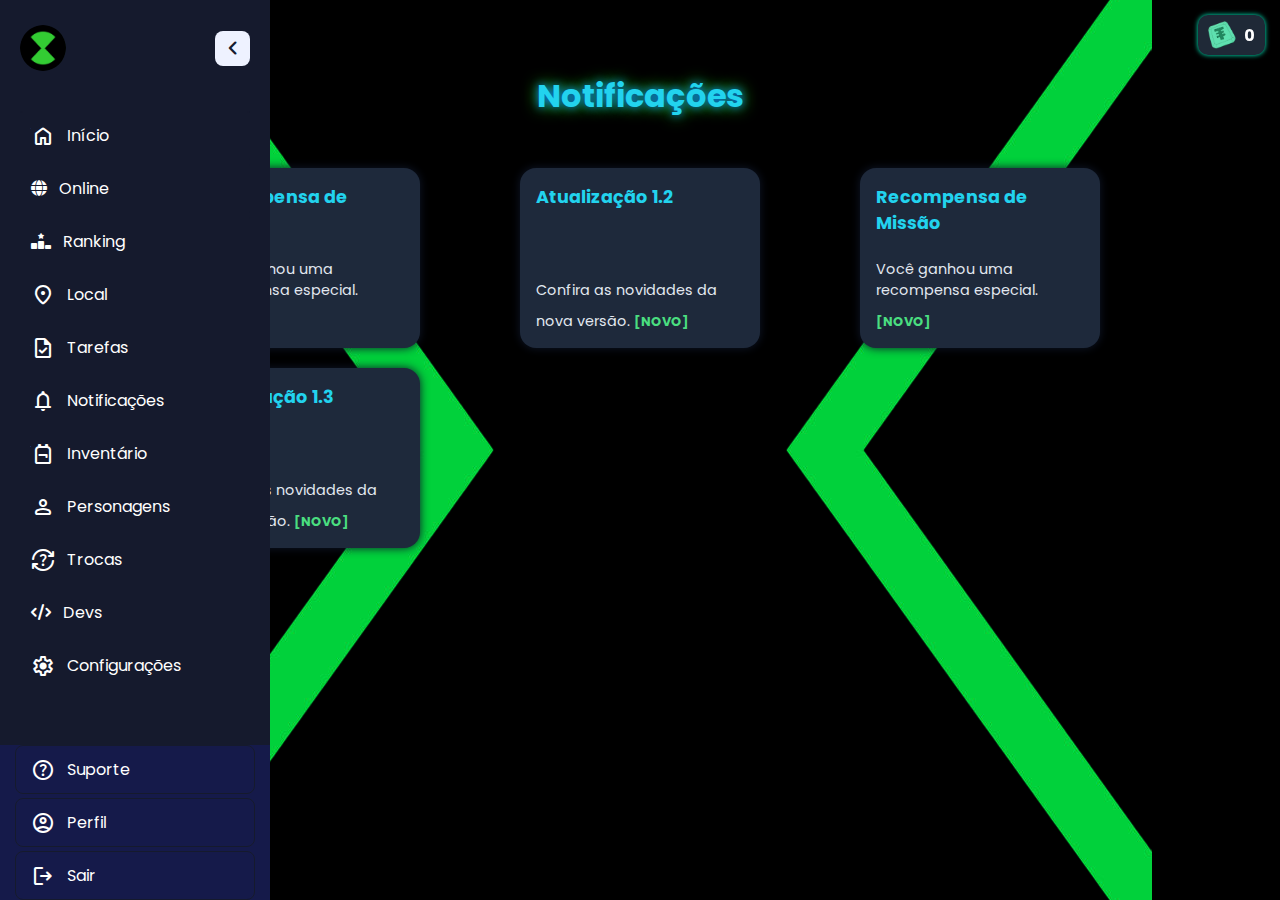
<file: notificações.html>
<!DOCTYPE html>
<html lang="pt-br">
  <head>
    <meta charset="UTF-8" />
    <meta name="viewport" content="width=device-width, initial-scale=1.0" />
    <title>RPG | BENTRIX</title>
    <link rel="stylesheet" href="style.css" />
    <link rel="stylesheet" href="notificações.css" />
    <link rel="stylesheet" href="https://fonts.googleapis.com/css2?family=Material+Symbols+Rounded:opsz,wght,FILL,GRAD@24,400,0,0" />
    <link rel="stylesheet" href="https://cdnjs.cloudflare.com/ajax/libs/font-awesome/6.7.2/css/all.min.css" integrity="sha512-Evv84Mr4kqVGRNSgIGL/F/aIDqQb7xQ2vcrdIwxfjThSH8CSR7PBEakCr51Ck+w+/U6swU2Im1vVX0SVk9ABhg==" crossorigin="anonymous" referrerpolicy="no-referrer" />
  </head>
  <body>
    <div id="toast-container"></div>
    <button class="sidebar-menu-button">
      <span class="material-symbols-rounded">menu</span>
    </button>

    <aside class="sidebar">
      <header class="sidebar-header">
        <a href="#" class="header-logo">
          <img src="logo.png" alt="BENTRIX" />
        </a>
        <button class="sidebar-toggler">
          <span class="material-symbols-rounded">chevron_left</span>
        </button>
      </header>

      <nav class="sidebar-nav">
        <ul class="nav-list primary-nav">
          <li class="nav-item">
            <a href="index.html" class="nav-link">
              <span class="material-symbols-rounded">home</span>
              <span class="nav-label">Início</span>
            </a>
            <ul class="dropdown-menu">
              <li class="nav-item"><a class="nav-link dropdown-title">Início</a></li>
            </ul>
          </li>

          <li class="nav-item">
            <a href="online.html" class="nav-link">
              <span><i class="fa-solid fa-globe"></i></span>
              <span class="nav-label">Online</span>
            </a>
            <ul class="dropdown-menu">
              <li class="nav-item"><a class="nav-link dropdown-title">Online</a></li>
            </ul>
          </li>
          
          
          <li class="nav-item">
            <a href="ranking.html" class="nav-link">
              <span><i class="fa-solid fa-ranking-star"></i></span>
              <span class="nav-label">Ranking</span>
            </a>
            <ul class="dropdown-menu">
              <li class="nav-item"><a class="nav-link dropdown-title">Ranking</a></li>
            </ul>
          </li>

          <li class="nav-item">
            <a href="local.html" class="nav-link">
              <span class="material-symbols-rounded">place</span>
              <span class="nav-label">Local</span>
            </a>
            <ul class="dropdown-menu">
              <li class="nav-item"><a class="nav-link dropdown-title">Local</a></li>
            </ul>
          </li>

          <li class="nav-item">
            <a href="tarefas.html" class="nav-link">
              <span class="material-symbols-rounded">task</span>
              <span class="nav-label">Tarefas</span>
            </a>
            <ul class="dropdown-menu">
              <li class="nav-item"><a class="nav-link dropdown-title">Tarefas</a></li>
            </ul>
          </li>

          <li class="nav-item">
            <a href="notificações.html" class="nav-link">
              <span class="material-symbols-rounded">notifications</span>
              <span class="nav-label">Notificações</span>
            </a>
            <ul class="dropdown-menu">
              <li class="nav-item"><a class="nav-link dropdown-title">Notificações</a></li>
            </ul>
          </li>

          <li class="nav-item">
            <a href="inventario.html" class="nav-link">
              <span class="material-symbols-rounded">backpack</span>
              <span class="nav-label">Inventário</span>
            </a>
            <ul class="dropdown-menu">
              <li class="nav-item"><a class="nav-link dropdown-title">Inventário</a></li>
            </ul>
          </li>

          <li class="nav-item">
            <a href="personagens.html" class="nav-link">
              <span class="material-symbols-rounded">person</span>
              <span class="nav-label">Personagens</span>
            </a>
            <ul class="dropdown-menu">
              <li class="nav-item"><a class="nav-link dropdown-title">Personagens</a></li>
            </ul>
          </li>

          <li class="nav-item">
            <a href="trocas.html" class="nav-link">
              <span class="material-symbols-rounded">question_exchange</span>
              <span class="nav-label">Trocas</span>
            </a>
            <ul class="dropdown-menu">
              <li class="nav-item"><a class="nav-link dropdown-title">Trocas</a></li>
            </ul>
          </li>
          
          <li class="nav-item">
            <a href="devs.html" class="nav-link">
              <span><i class="fa-solid fa-code"></i></span>
              <span class="nav-label">Devs</span>
            </a>
            <ul class="dropdown-menu">
              <li class="nav-item"><a class="nav-link dropdown-title">Devs</a></li>
            </ul>
          </li>

          <li class="nav-item">
            <a href="configurações.html" class="nav-link">
              <span class="material-symbols-rounded">settings</span>
              <span class="nav-label">Configurações</span>
            </a>
            <ul class="dropdown-menu">
              <li class="nav-item"><a class="nav-link dropdown-title">Configurações</a></li>
            </ul>
          </li>

        </ul>

        <ul class="nav-list secondary-nav">
          <li class="nav-item">
            <a href="suporte.html" class="nav-link">
              <span class="material-symbols-rounded">help</span>
              <span class="nav-label">Suporte</span>
            </a>
            <ul class="dropdown-menu">
              <li class="nav-item"><a class="nav-link dropdown-title">Suporte</a></li>
            </ul>
          </li>

          <li class="nav-item">
            <a href="perfil.html" class="nav-link">
              <span class="material-symbols-rounded">account_circle</span>
              <span class="nav-label">Perfil</span>
            </a>
            <ul class="dropdown-menu">
              <li class="nav-item"><a class="nav-link dropdown-title">Perfil</a></li>
            </ul>
          </li>

          <li class="nav-item">
            <a href="despedida.html" class="nav-link">
              <span class="material-symbols-rounded">logout</span>
              <span class="nav-label">Sair</span>
            </a>
            <ul class="dropdown-menu">
              <li class="nav-item"><a class="nav-link dropdown-title">Sair</a></li>
            </ul>
          </li>
        </ul>
      </nav>
    </aside>

    <div class="tayden-container">
      <img src="images/tayden.png" alt="Tayden" class="tayden-icon" />
      <span id="tayden-quantidade">0</span>
    </div>

    <div class="notificacoes-container">
      <h2>Notificações</h2>
      <div class="notificacoes-grid">
      <div class="notif-card" data-mensagem="Você ganhou 100 de dinheiro como recompensa da missão!" data-tipo="recompensa">
        <h3>Recompensa de Missão</h3>
        <p>Você ganhou uma recompensa especial. <strong class="status-notificacao" style="color: #4ade80;">[NOVO]</strong></p>
      </div>
    
      <div class="notif-card" data-mensagem="A versão 1.2 chegou com novos personagens e mapas!" data-tipo="info">
        <h3>Atualização 1.2</h3>
        <p>Confira as novidades da nova versão. <strong class="status-notificacao" style="color: #4ade80;">[NOVO]</strong></p>
      </div>

      <div class="notif-card" data-mensagem="Você ganhou 100 de dinheiro como recompensa da missão!" data-tipo="recompensa">
        <h3>Recompensa de Missão</h3>
        <p>Você ganhou uma recompensa especial. <strong class="status-notificacao" style="color: #4ade80;">[NOVO]</strong></p>
      </div>

      <div class="notif-card" data-mensagem="A versão 1.2 chegou com novos personagens e mapas!" data-tipo="info">
        <h3>Atualização 1.3</h3>
        <p>Confira as novidades da nova versão. <strong class="status-notificacao" style="color: #4ade80;">[NOVO]</strong></p>
      </div>
    
      <dialog id="dialogo">
        <h3 id="titulo-dialogo"></h3>
        <p id="mensagem-dialogo"></p>
        <div class="botoes-dialogo">
          <button id="resgatar-dialogo">Resgatar</button>
          <button id="fechar-dialogo">Fechar</button>
        </div>
        </div>
      </dialog>
    </div>       

    <script src="JS/script.js"></script>
    <script src="JS/notificações.js"></script>
  </body>
</html>
</file>
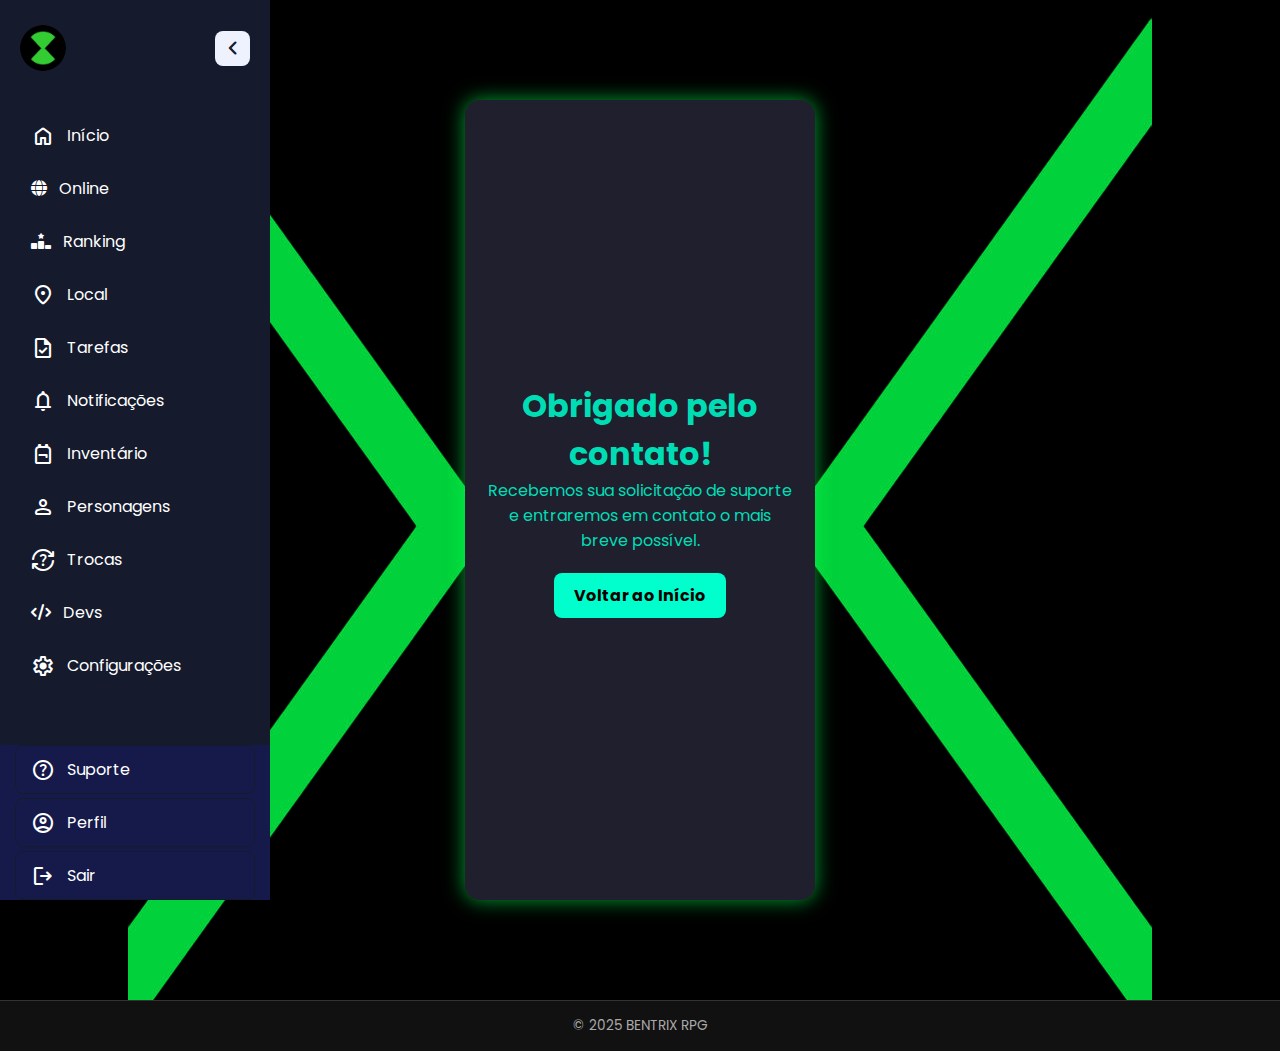
<file: obrigado.html>
<!DOCTYPE html>
<html lang="pt-br">
  <head>
    <meta charset="UTF-8" />
    <meta name="viewport" content="width=device-width, initial-scale=1.0" />
    <title>RPG | BENTRIX</title>
    <link rel="stylesheet" href="style.css" />
    <link rel="stylesheet" href="obrigado.css" />
    <link rel="stylesheet" href="https://fonts.googleapis.com/css2?family=Material+Symbols+Rounded:opsz,wght,FILL,GRAD@24,400,0,0" />
    <link rel="stylesheet" href="https://cdnjs.cloudflare.com/ajax/libs/font-awesome/6.7.2/css/all.min.css" integrity="sha512-Evv84Mr4kqVGRNSgIGL/F/aIDqQb7xQ2vcrdIwxfjThSH8CSR7PBEakCr51Ck+w+/U6swU2Im1vVX0SVk9ABhg==" crossorigin="anonymous" referrerpolicy="no-referrer" />
  </head>
  <body>
    <button class="sidebar-menu-button">
      <span class="material-symbols-rounded">menu</span>
    </button>

    <aside class="sidebar">
      <header class="sidebar-header">
        <a href="#" class="header-logo">
          <img src="logo.png" alt="BENTRIX" />
        </a>
        <button class="sidebar-toggler">
          <span class="material-symbols-rounded">chevron_left</span>
        </button>
      </header>

      <nav class="sidebar-nav">
        <ul class="nav-list primary-nav">
          <li class="nav-item">
            <a href="index.html" class="nav-link">
              <span class="material-symbols-rounded">home</span>
              <span class="nav-label">Início</span>
            </a>
            <ul class="dropdown-menu">
              <li class="nav-item"><a class="nav-link dropdown-title">Início</a></li>
            </ul>
          </li>

          <li class="nav-item">
            <a href="online.html" class="nav-link">
              <span><i class="fa-solid fa-globe"></i></span>
              <span class="nav-label">Online</span>
            </a>
            <ul class="dropdown-menu">
              <li class="nav-item"><a class="nav-link dropdown-title">Online</a></li>
            </ul>
          </li>
          
          
          <li class="nav-item">
            <a href="ranking.html" class="nav-link">
              <span><i class="fa-solid fa-ranking-star"></i></span>
              <span class="nav-label">Ranking</span>
            </a>
            <ul class="dropdown-menu">
              <li class="nav-item"><a class="nav-link dropdown-title">Ranking</a></li>
            </ul>
          </li>

          <li class="nav-item">
            <a href="local.html" class="nav-link">
              <span class="material-symbols-rounded">place</span>
              <span class="nav-label">Local</span>
            </a>
            <ul class="dropdown-menu">
              <li class="nav-item"><a class="nav-link dropdown-title">Local</a></li>
            </ul>
          </li>

          <li class="nav-item">
            <a href="tarefas.html" class="nav-link">
              <span class="material-symbols-rounded">task</span>
              <span class="nav-label">Tarefas</span>
            </a>
            <ul class="dropdown-menu">
              <li class="nav-item"><a class="nav-link dropdown-title">Tarefas</a></li>
            </ul>
          </li>

          <li class="nav-item">
            <a href="notificações.html" class="nav-link">
              <span class="material-symbols-rounded">notifications</span>
              <span class="nav-label">Notificações</span>
            </a>
            <ul class="dropdown-menu">
              <li class="nav-item"><a class="nav-link dropdown-title">Notificações</a></li>
            </ul>
          </li>

          <li class="nav-item">
            <a href="inventario.html" class="nav-link">
              <span class="material-symbols-rounded">backpack</span>
              <span class="nav-label">Inventário</span>
            </a>
            <ul class="dropdown-menu">
              <li class="nav-item"><a class="nav-link dropdown-title">Inventário</a></li>
            </ul>
          </li>

          <li class="nav-item">
            <a href="personagens.html" class="nav-link">
              <span class="material-symbols-rounded">person</span>
              <span class="nav-label">Personagens</span>
            </a>
            <ul class="dropdown-menu">
              <li class="nav-item"><a class="nav-link dropdown-title">Personagens</a></li>
            </ul>
          </li>

          <li class="nav-item">
            <a href="trocas.html" class="nav-link">
              <span class="material-symbols-rounded">question_exchange</span>
              <span class="nav-label">Trocas</span>
            </a>
            <ul class="dropdown-menu">
              <li class="nav-item"><a class="nav-link dropdown-title">Trocas</a></li>
            </ul>
          </li>
          
          <li class="nav-item">
            <a href="devs.html" class="nav-link">
              <span><i class="fa-solid fa-code"></i></span>
              <span class="nav-label">Devs</span>
            </a>
            <ul class="dropdown-menu">
              <li class="nav-item"><a class="nav-link dropdown-title">Devs</a></li>
            </ul>
          </li>

          <li class="nav-item">
            <a href="configurações.html" class="nav-link">
              <span class="material-symbols-rounded">settings</span>
              <span class="nav-label">Configurações</span>
            </a>
            <ul class="dropdown-menu">
              <li class="nav-item"><a class="nav-link dropdown-title">Configurações</a></li>
            </ul>
          </li>

        </ul>

        <ul class="nav-list secondary-nav">
          <li class="nav-item">
            <a href="suporte.html" class="nav-link">
              <span class="material-symbols-rounded">help</span>
              <span class="nav-label">Suporte</span>
            </a>
            <ul class="dropdown-menu">
              <li class="nav-item"><a class="nav-link dropdown-title">Suporte</a></li>
            </ul>
          </li>

          <li class="nav-item">
            <a href="perfil.html" class="nav-link">
              <span class="material-symbols-rounded">account_circle</span>
              <span class="nav-label">Perfil</span>
            </a>
            <ul class="dropdown-menu">
              <li class="nav-item"><a class="nav-link dropdown-title">Perfil</a></li>
            </ul>
          </li>

          <li class="nav-item">
            <a href="despedida.html" class="nav-link">
              <span class="material-symbols-rounded">logout</span>
              <span class="nav-label">Sair</span>
            </a>
            <ul class="dropdown-menu">
              <li class="nav-item"><a class="nav-link dropdown-title">Sair</a></li>
            </ul>
          </li>
        </ul>
      </nav>
    </aside>

    <div class="suporte-container">
        <h1>Obrigado pelo contato!</h1>
        <p>Recebemos sua solicitação de suporte e entraremos em contato o mais breve possível.</p>
        <a href="index.html" class="btn-voltar">Voltar ao Início</a>
    </div>

    <footer class="footer-bentrix">
        <div class="footer-content">
          <span>&copy; 2025 BENTRIX RPG</span>
        </div>
    </footer>

    <script src="JS/script.js"></script>
  </body>
</html>
</file>
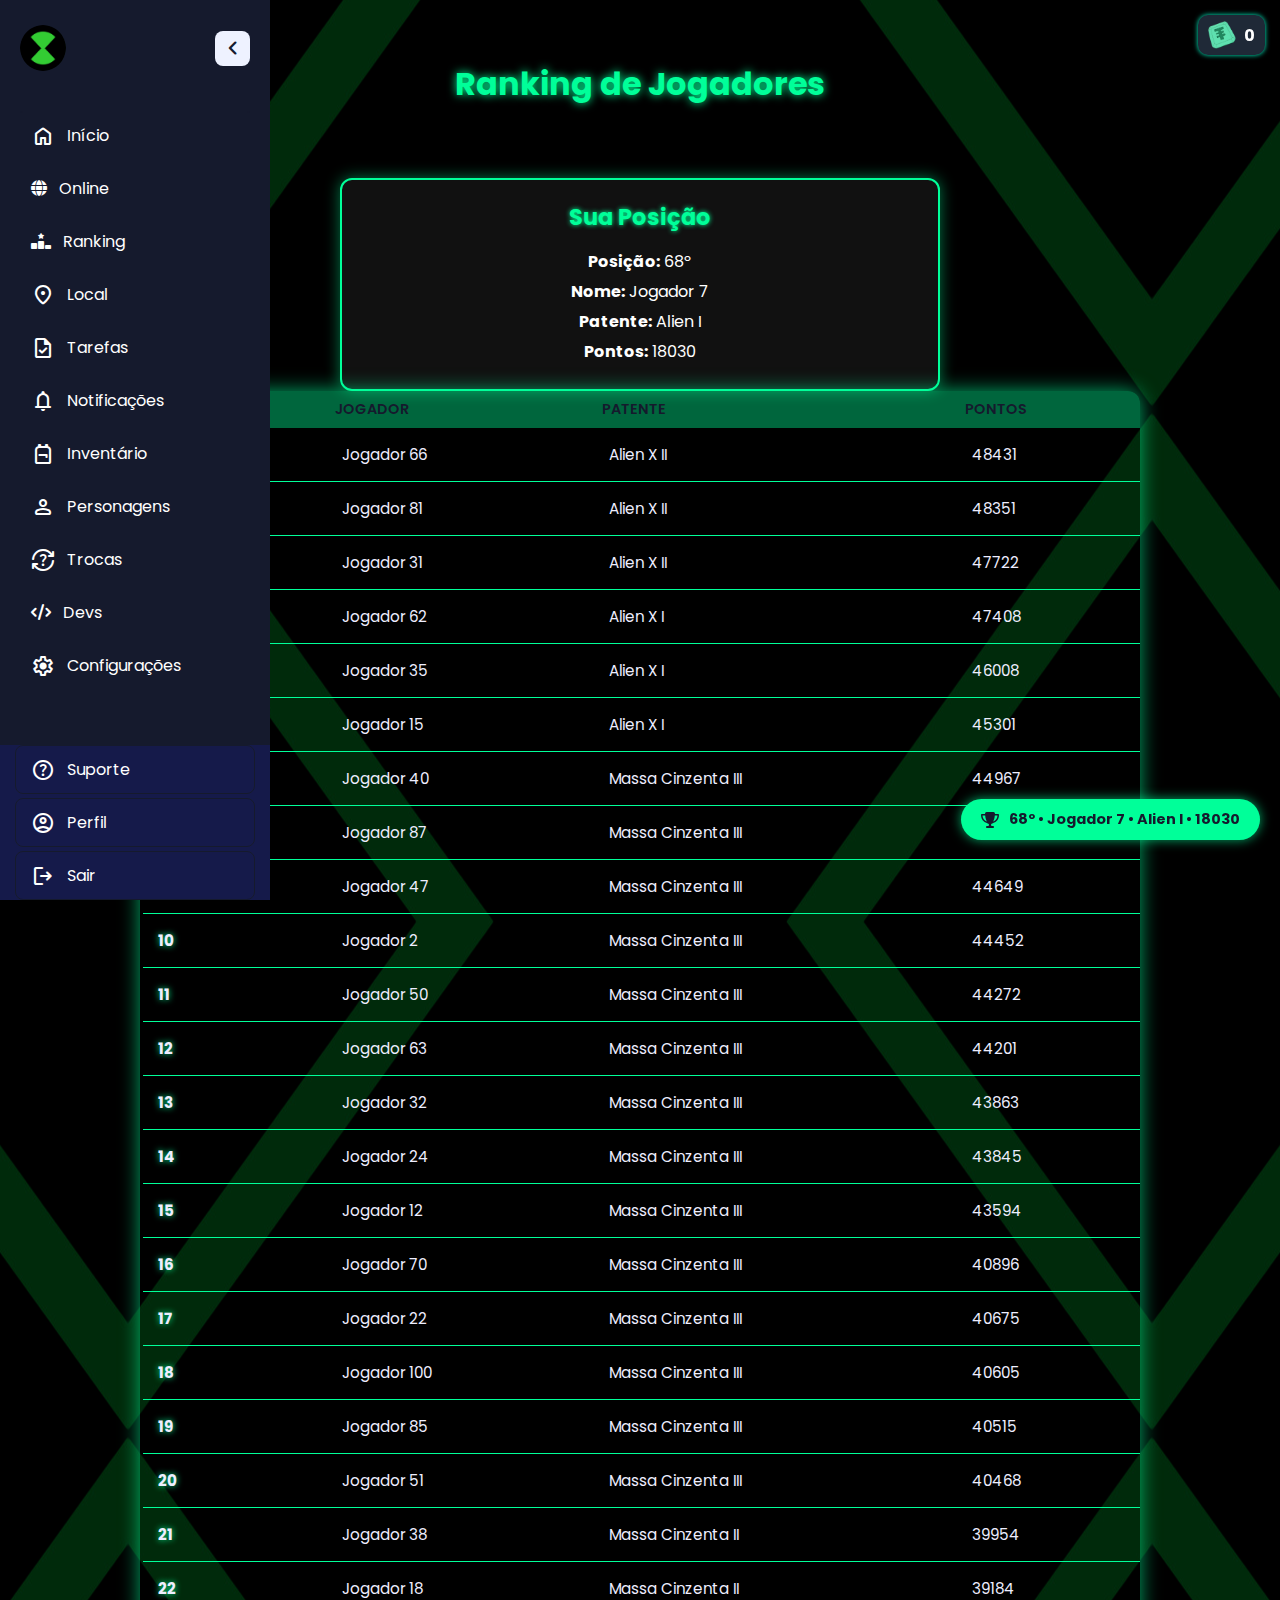
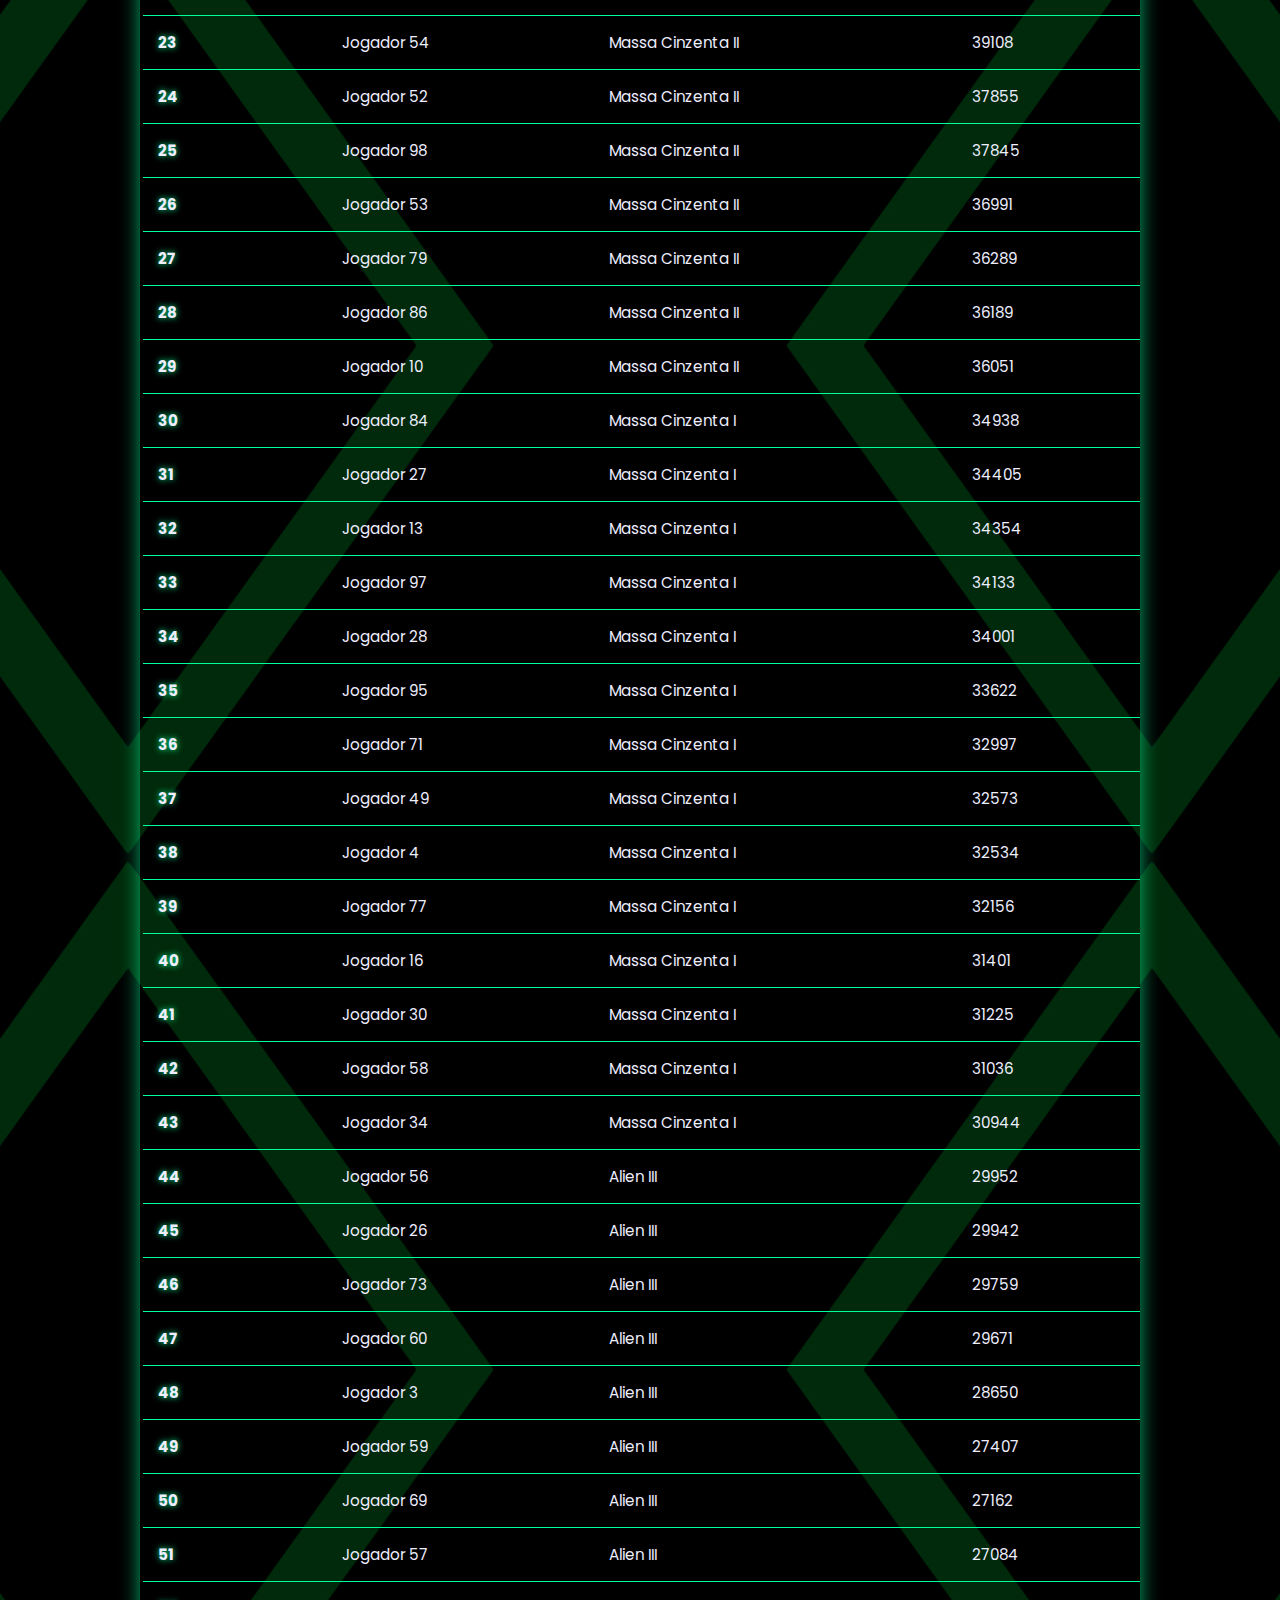
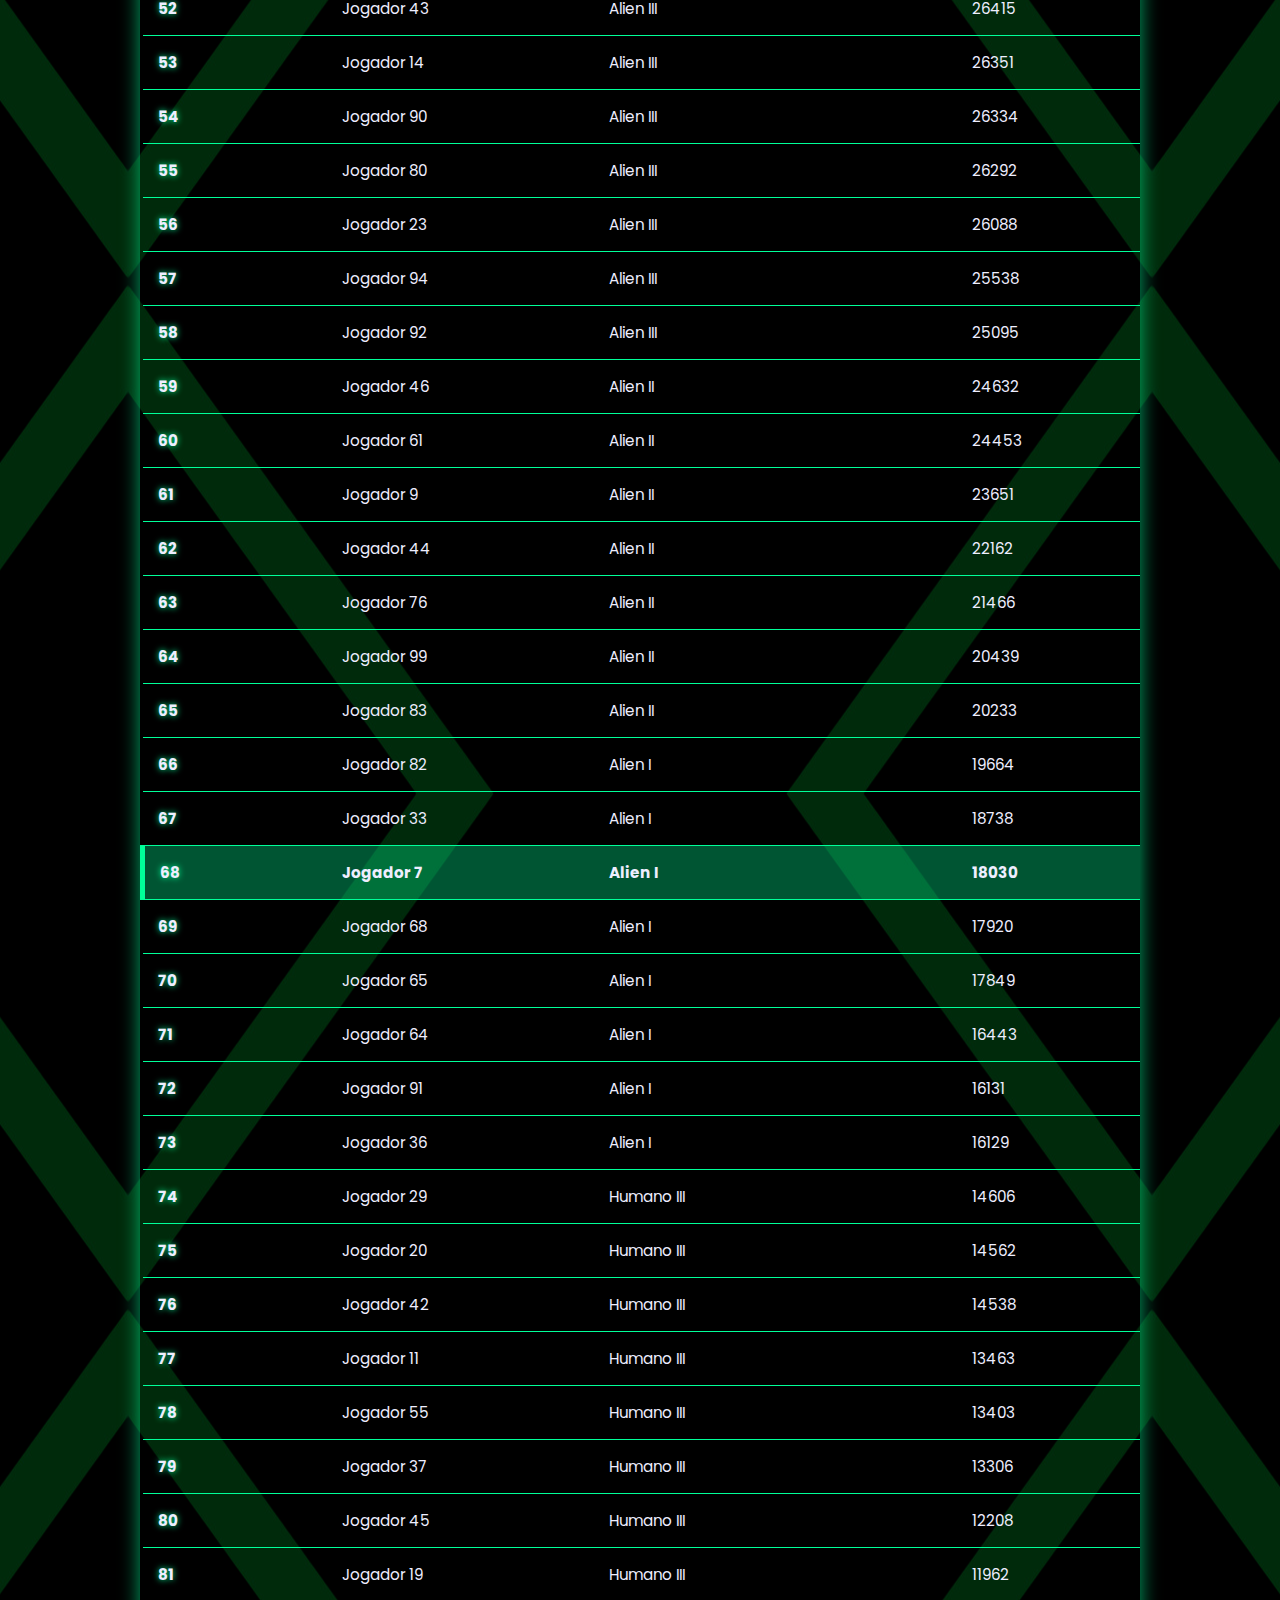
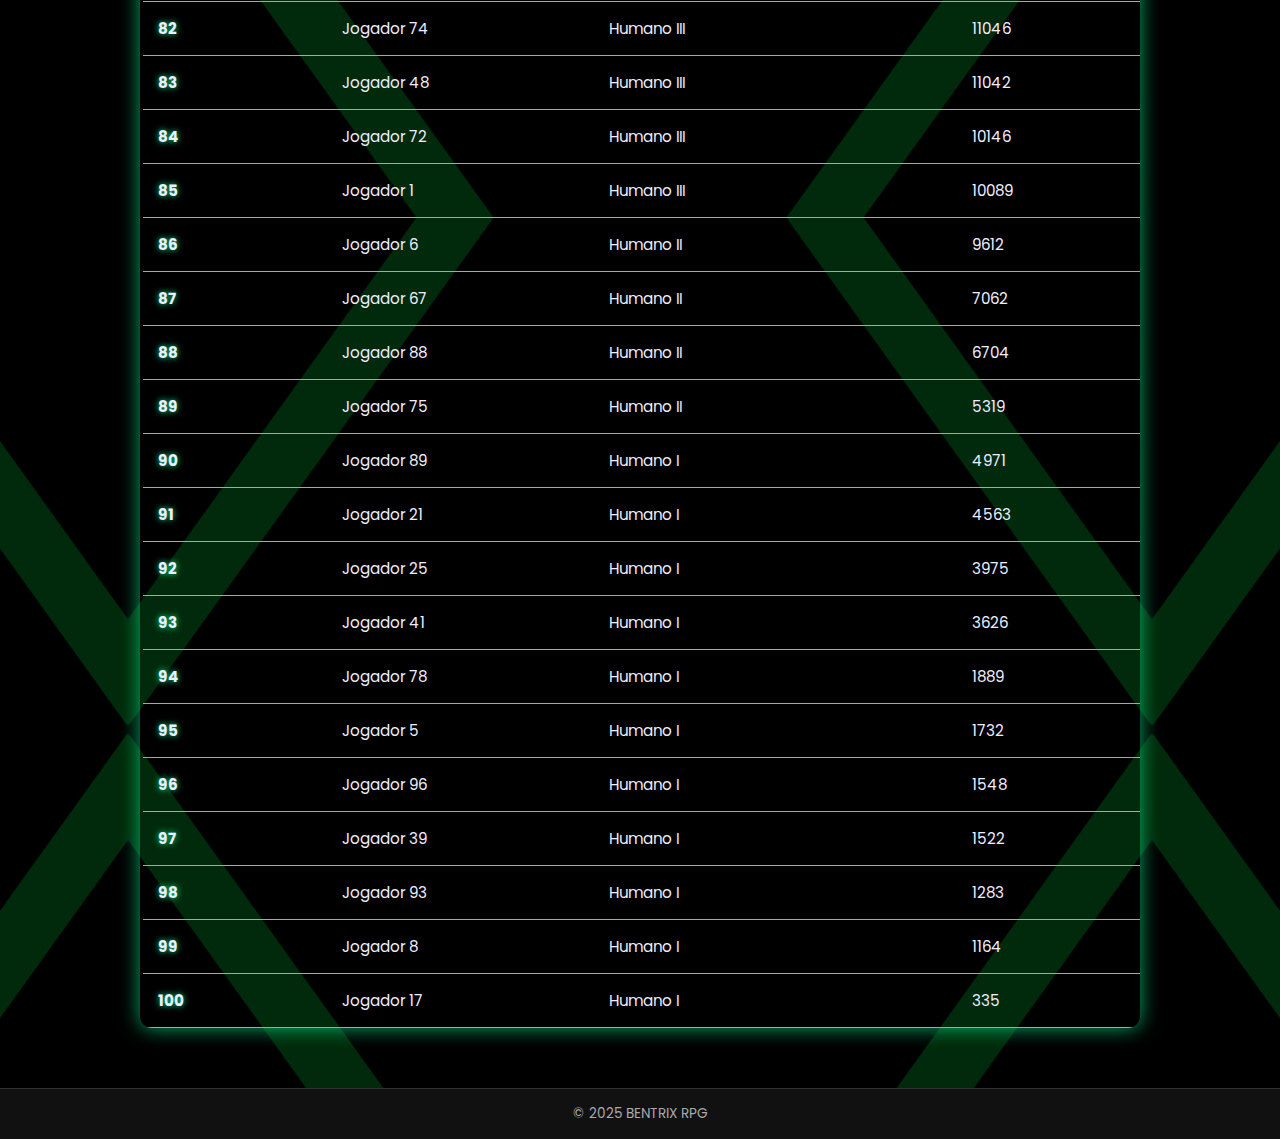
<file: ranking.html>
<!DOCTYPE html>
<html lang="pt-br">
  <head>
    <meta charset="UTF-8" />
    <meta name="viewport" content="width=device-width, initial-scale=1.0" />
    <title>RPG | BENTRIX</title>
    <link rel="stylesheet" href="ranking.css" />
    <link rel="stylesheet" href="https://fonts.googleapis.com/css2?family=Material+Symbols+Rounded:opsz,wght,FILL,GRAD@24,400,0,0" />
    <link rel="stylesheet" href="https://cdnjs.cloudflare.com/ajax/libs/font-awesome/6.7.2/css/all.min.css" integrity="sha512-Evv84Mr4kqVGRNSgIGL/F/aIDqQb7xQ2vcrdIwxfjThSH8CSR7PBEakCr51Ck+w+/U6swU2Im1vVX0SVk9ABhg==" crossorigin="anonymous" referrerpolicy="no-referrer" />
  </head>
  <body>
    <button class="sidebar-menu-button">
      <span class="material-symbols-rounded">menu</span>
    </button>

    <aside class="sidebar">
      <header class="sidebar-header">
        <a href="#" class="header-logo">
          <img src="logo.png" alt="BENTRIX" />
        </a>
        <button class="sidebar-toggler">
          <span class="material-symbols-rounded">chevron_left</span>
        </button>
      </header>

      <nav class="sidebar-nav">
        <ul class="nav-list primary-nav">
          <li class="nav-item">
            <a href="index.html" class="nav-link">
              <span class="material-symbols-rounded">home</span>
              <span class="nav-label">Início</span>
            </a>
            <ul class="dropdown-menu">
              <li class="nav-item"><a class="nav-link dropdown-title">Início</a></li>
            </ul>
          </li>

          <li class="nav-item">
            <a href="online.html" class="nav-link">
              <span><i class="fa-solid fa-globe"></i></span>
              <span class="nav-label">Online</span>
            </a>
            <ul class="dropdown-menu">
              <li class="nav-item"><a class="nav-link dropdown-title">Online</a></li>
            </ul>
          </li>
          
          
          <li class="nav-item">
            <a href="ranking.html" class="nav-link">
              <span><i class="fa-solid fa-ranking-star"></i></span>
              <span class="nav-label">Ranking</span>
            </a>
            <ul class="dropdown-menu">
              <li class="nav-item"><a class="nav-link dropdown-title">Ranking</a></li>
            </ul>
          </li>

          <li class="nav-item">
            <a href="local.html" class="nav-link">
              <span class="material-symbols-rounded">place</span>
              <span class="nav-label">Local</span>
            </a>
            <ul class="dropdown-menu">
              <li class="nav-item"><a class="nav-link dropdown-title">Local</a></li>
            </ul>
          </li>

          <li class="nav-item">
            <a href="tarefas.html" class="nav-link">
              <span class="material-symbols-rounded">task</span>
              <span class="nav-label">Tarefas</span>
            </a>
            <ul class="dropdown-menu">
              <li class="nav-item"><a class="nav-link dropdown-title">Tarefas</a></li>
            </ul>
          </li>

          <li class="nav-item">
            <a href="notificações.html" class="nav-link">
              <span class="material-symbols-rounded">notifications</span>
              <span class="nav-label">Notificações</span>
            </a>
            <ul class="dropdown-menu">
              <li class="nav-item"><a class="nav-link dropdown-title">Notificações</a></li>
            </ul>
          </li>

          <li class="nav-item">
            <a href="inventario.html" class="nav-link">
              <span class="material-symbols-rounded">backpack</span>
              <span class="nav-label">Inventário</span>
            </a>
            <ul class="dropdown-menu">
              <li class="nav-item"><a class="nav-link dropdown-title">Inventário</a></li>
            </ul>
          </li>

          <li class="nav-item">
            <a href="personagens.html" class="nav-link">
              <span class="material-symbols-rounded">person</span>
              <span class="nav-label">Personagens</span>
            </a>
            <ul class="dropdown-menu">
              <li class="nav-item"><a class="nav-link dropdown-title">Personagens</a></li>
            </ul>
          </li>

          <li class="nav-item">
            <a href="trocas.html" class="nav-link">
              <span class="material-symbols-rounded">question_exchange</span>
              <span class="nav-label">Trocas</span>
            </a>
            <ul class="dropdown-menu">
              <li class="nav-item"><a class="nav-link dropdown-title">Trocas</a></li>
            </ul>
          </li>
          
          <li class="nav-item">
            <a href="devs.html" class="nav-link">
              <span><i class="fa-solid fa-code"></i></span>
              <span class="nav-label">Devs</span>
            </a>
            <ul class="dropdown-menu">
              <li class="nav-item"><a class="nav-link dropdown-title">Devs</a></li>
            </ul>
          </li>

          <li class="nav-item">
            <a href="configurações.html" class="nav-link">
              <span class="material-symbols-rounded">settings</span>
              <span class="nav-label">Configurações</span>
            </a>
            <ul class="dropdown-menu">
              <li class="nav-item"><a class="nav-link dropdown-title">Configurações</a></li>
            </ul>
          </li>

        </ul>

        <ul class="nav-list secondary-nav">
          <li class="nav-item">
            <a href="suporte.html" class="nav-link">
              <span class="material-symbols-rounded">help</span>
              <span class="nav-label">Suporte</span>
            </a>
            <ul class="dropdown-menu">
              <li class="nav-item"><a class="nav-link dropdown-title">Suporte</a></li>
            </ul>
          </li>

          <li class="nav-item">
            <a href="perfil.html" class="nav-link">
              <span class="material-symbols-rounded">account_circle</span>
              <span class="nav-label">Perfil</span>
            </a>
            <ul class="dropdown-menu">
              <li class="nav-item"><a class="nav-link dropdown-title">Perfil</a></li>
            </ul>
          </li>

          <li class="nav-item">
            <a href="despedida.html" class="nav-link">
              <span class="material-symbols-rounded">logout</span>
              <span class="nav-label">Sair</span>
            </a>
            <ul class="dropdown-menu">
              <li class="nav-item"><a class="nav-link dropdown-title">Sair</a></li>
            </ul>
          </li>
        </ul>
      </nav>
    </aside>

    <div class="tayden-container">
      <img src="images/tayden.png" alt="Tayden" class="tayden-icon" />
      <span id="tayden-quantidade">0</span>
    </div>

    <div class="ranking-container">
      <h1 class="ranking-title"> Ranking de Jogadores</h1>
      <table class="ranking-table">
        <thead>
          <tr>
            <th>Posição</th>
            <th>Jogador</th>
            <th>Patente</th>
            <th>Pontos</th>
         </tr>
        </thead>

        <tbody id="ranking-body">
        </tbody>

        <div class="sua-posicao" id="sua-posicao">
        </div>

        <div class="pill-flutuante" id="pill-flutuante">
        </div>
        
      </table>
    </div>

    <footer class="footer-bentrix">
      <div class="footer-content">
        <span>&copy; 2025 BENTRIX RPG</span>
      </div>
    </footer>
    

    <script src="JS/script.js"></script>
    <script src="JS/ranking.js"></script>
  </body>
</html>
</file>
<file: style.css>
@import url('https://fonts.googleapis.com/css2?family=Poppins:wght@400;500;600;700&display=swap');

* {
  margin: 0;
  padding: 0;
  box-sizing: border-box;
  font-family: "Poppins", sans-serif;
}

body {
  min-height: 100vh;
  background: url(Omniverse.png) no-repeat center black;
}

.sidebar {
  position: fixed;
  top: 0;
  left: 0;
  z-index: 10;
  width: 270px;
  height: 100vh;
  background: #151A2D;
  transition: all 0.4s ease;
}

.sidebar.collapsed {
  width: 85px;
}

.sidebar .sidebar-header {
  display: flex;
  position: relative;
  padding: 25px 20px;
  align-items: center;
  justify-content: space-between;
}

.sidebar-header .header-logo img {
  width: 46px;
  height: 46px;
  display: block;
  object-fit: contain;
  border-radius: 50%;
}

.sidebar-header .sidebar-toggler,
.sidebar-menu-button {
  position: absolute;
  right: 20px;
  height: 35px;
  width: 35px;
  color: #151A2D;
  border: none;
  cursor: pointer;
  display: flex;
  background: #EEF2FF;
  align-items: center;
  justify-content: center;
  border-radius: 8px;
  transition: 0.4s ease;
}

.sidebar.collapsed .sidebar-header .sidebar-toggler {
  transform: translate(-4px, 65px);
}

.sidebar-header .sidebar-toggler span,
.sidebar-menu-button span {
  font-size: 1.75rem;
  transition: 0.4s ease;
}

.sidebar.collapsed .sidebar-header .sidebar-toggler span {
  transform: rotate(180deg);
}

.sidebar-header .sidebar-toggler:hover {
  background: #d9e1fd;
}

.sidebar-nav .nav-list {
  list-style: none;
  display: flex;
  gap: 4px;
  padding: 0 15px;
  flex-direction: column;
  transform: translateY(15px);
  transition: 0.4s ease;
}

.sidebar .sidebar-nav .primary-nav {
  overflow-y: auto;
  scrollbar-width: thin;
  padding-bottom: 20px;
  height: calc(100vh - 270px);
  scrollbar-color: transparent transparent;
}

.sidebar .sidebar-nav .primary-nav:hover {
  scrollbar-color: #EEF2FF transparent;
}

.sidebar.collapsed .sidebar-nav .primary-nav {
  overflow: unset;
  transform: translateY(65px);
}

.sidebar-nav .nav-item .nav-link {
  color: #fff;
  display: flex;
  gap: 12px;
  white-space: nowrap;
  border-radius: 8px;
  padding: 11px 15px;
  align-items: center;
  text-decoration: none;
  border: 1px solid #151A2D;
  transition: 0.4s ease;
}

.sidebar-nav .nav-item:is(:hover, .open)>.nav-link:not(.dropdown-title) {
  color: #151A2D;
  background: #EEF2FF;
}

.sidebar .nav-link .nav-label {
  transition: opacity 0.3s ease;
}

.sidebar.collapsed .nav-link :where(.nav-label, .dropdown-icon) {
  opacity: 0;
  pointer-events: none;
}

.sidebar.collapsed .nav-link .dropdown-icon {
  transition: opacity 0.3s 0s ease;
}

.sidebar-nav .secondary-nav {
  position: absolute;
  bottom: 15px;
  width: 100%;
  background: #151A4A;
}

.sidebar-nav .nav-item {
  position: relative;
}

.sidebar-nav .dropdown-container .dropdown-icon {
  margin: 0 -4px 0 auto;
  transition: transform 0.4s ease, opacity 0.3s 0.2s ease;
}

.sidebar-nav .dropdown-container.open .dropdown-icon {
  transform: rotate(180deg);
}

.sidebar-nav .dropdown-menu {
  height: 0;
  overflow-y: hidden;
  list-style: none;
  padding-left: 15px;
  transition: height 0.4s ease;
}

.sidebar.collapsed .dropdown-menu {
  position: absolute;
  top: -10px;
  left: 100%;
  opacity: 0;
  height: auto !important;
  padding-right: 10px;
  overflow-y: unset;
  pointer-events: none;
  border-radius: 0 10px 10px 0;
  background: #151A2D;
  transition: 0s;
}

.sidebar.collapsed .dropdown-menu:has(.dropdown-link) {
  padding: 7px 10px 7px 24px;
}

.sidebar.sidebar.collapsed .nav-item:hover>.dropdown-menu {
  opacity: 1;
  pointer-events: auto;
  transform: translateY(12px);
  transition: all 0.4s ease;
}

.sidebar.sidebar.collapsed .nav-item:hover>.dropdown-menu:has(.dropdown-link) {
  transform: translateY(10px);
}

.dropdown-menu .nav-item .nav-link {
  color: #F1F4FF;
  padding: 9px 15px;
}

.sidebar.collapsed .dropdown-menu .nav-link {
  padding: 7px 15px;
}

.dropdown-menu .nav-item .nav-link.dropdown-title {
  display: none;
  color: #fff;
  padding: 9px 15px;
}

.dropdown-menu:has(.dropdown-link) .nav-item .dropdown-title {
  font-weight: 500;
  padding: 7px 15px;
}

.sidebar.collapsed .dropdown-menu .nav-item .dropdown-title {
  display: block;
}

.sidebar-menu-button {
  display: none;
}

@media (max-width: 1200px) {
  .sidebar-menu-button {
    position: fixed;
    left: 20px;
    top: 20px;
    height: 40px;
    width: 42px;
    display: flex;
    color: #F1F4FF;
    background: #151A2D;
  }

  .sidebar.collapsed {
    width: 270px;
    left: -270px;
  }

  .sidebar.collapsed .sidebar-header .sidebar-toggler {
    transform: none;
  }

  .sidebar.collapsed .sidebar-nav .primary-nav {
    transform: translateY(15px);
  }
}

::-webkit-scrollbar {
  width: 12px;
  height: 12px;
}

::-webkit-scrollbar-track {
  background-color: #2e2e2e;
  border-radius: 10px;
}

::-webkit-scrollbar-thumb {
  background-color: #01d13b;
  border-radius: 10px;
}

::-webkit-scrollbar-thumb:hover {
  background-color: #00950a;
}

::-webkit-scrollbar-thumb:hover {
  background-color: #00950a;
  border-radius: 10px;
  box-shadow: 0 0 5px rgba(0, 0, 0, 0.5);
}

::-webkit-scrollbar:focus {
  box-shadow: 0 0 5px rgba(0, 0, 0, 0.5);
}

@media (max-width: 600px) {
  ::-webkit-scrollbar {
      width: 8px;
  }

  ::-webkit-scrollbar-thumb {
      background-color: #01d13b;
  }
}

@media (min-width: 601px) {
  ::-webkit-scrollbar {
      width: 12px;
  }

  ::-webkit-scrollbar-thumb {
      background-color: #01d13b;
  }
}


.footer-bentrix {
  background-color: #111;
  color: #aaa;
  padding: 15px 20px;
  text-align: center;
  font-size: 0.85rem;
  border-top: 1px solid #333;
}
  
.footer-content {
  display: flex;
  flex-wrap: wrap;
  justify-content: center;
  gap: 15px;
}
  
.footer-content a {
  color: #00ff99;
  text-decoration: none;
}
  
.footer-content a:hover {
  text-decoration: underline;
}

/* Tayden */
.tayden-container {
  position: fixed;
  top: 15px;
  right: 15px;
  display: flex;
  align-items: center;
  z-index: 9;
  background: #1f2937;
  padding: 6px 10px;
  border-radius: 10px;
  box-shadow: 0 0 5px #00ffcc;
}

.tayden-icon {
  width: 28px;
  height: 28px;
  margin-right: 8px;
}

#tayden-quantidade {
  font-weight: bold;
  color: white;
}
</file>
<file: notificações.css>
.notificacoes-container {
    padding: 40px 20px;
    display: flex;
    flex-direction: column;
    align-items: center;
    color: white;
    font-family: Arial, sans-serif;
  }
  
  .notificacoes-container h2 {
    color: #22d3ee;
    font-size: 2rem;
    margin-top: 2rem;
    margin-bottom: 3rem;
    font-weight: bold;
    text-shadow: 0 0 8px #036aff, 0 0 16px #2eff00;
  }
  
  .notificacoes-grid {
    display: grid;
    grid-template-columns: repeat(auto-fit, minmax(250px, 1fr));
    max-width: 1000px;
    width: 100%;
    gap: 20px;
    justify-items: center;
  }
  
  .notif-card {
    width: 240px;
    height: 180px;
    background: #1e293b;
    padding: 16px;
    border-radius: 16px;
    box-shadow: 0 0 10px #0f172a;
    cursor: pointer;
    transition: transform 0.2s, box-shadow 0.2s;
    display: flex;
    flex-direction: column;
    justify-content: space-between;
    z-index: 9;
  }
  
  .notif-card:hover {
    transform: scale(1.03);
    box-shadow: 0 0 20px #22d3ee66;
  }
  
  .notif-card h3 {
    margin: 0;
    color: #22d3ee;
    font-size: 1.1rem;
  }
  
  .notif-card p {
    margin-top: 10px;
    font-size: 0.9rem;
    color: #e2e8f0;
  }
  
  .status-notificacao {
    display: inline-block;
    margin-top: 12px;
    font-size: 0.8rem;
    font-weight: bold;
  }
  
  dialog {
    border: none;
    border-radius: 12px;
    padding: 20px;
    background: #0f172a;
    color: white;
    max-width: 90%;
    width: 400px;
    z-index: 999;
  }
  
  .botoes-dialogo {
    margin-top: 16px;
    display: flex;
    justify-content: flex-end;
    gap: 10px;
  }
  
  #resgatar-dialogo, #fechar-dialogo {
    background-color: #22d3ee;
    border: none;
    padding: 8px 14px;
    border-radius: 6px;
    cursor: pointer;
    color: #000;
    font-weight: bold;
  }
  
  #resgatar-dialogo:hover, #fechar-dialogo:hover {
    background-color: #38bdf8;
  }
  
  #toast-container {
    position: fixed;
    top: 20px;
    right: 20px;
    z-index: 9999;
  }
  
  .toast {
    background: #22c55e;
    color: black;
    padding: 12px 20px;
    margin-top: 10px;
    border-radius: 8px;
    font-weight: bold;
    box-shadow: 0 4px 10px rgba(0,0,0,0.3);
    animation: fadeInOut 3s forwards;
  }
  
  @keyframes fadeInOut {
    0% { opacity: 0; transform: translateY(-10px); }
    10% { opacity: 1; transform: translateY(0); }
    90% { opacity: 1; }
    100% { opacity: 0; transform: translateY(-10px); }
  }

  dialog {
    position: fixed;
    top: 50%;
    left: 50%;
    transform: translate(-50%, -50%);
    border: none;
    border-radius: 12px;
    padding: 20px;
    background: #0f172a;
    color: white;
    max-width: 90%;
    width: 400px;
    z-index: 999;
    box-shadow: 0 0 20px #22d3ee66;
  }
  
  dialog::backdrop {
    background: rgba(0, 0, 0, 0.6);
  }
  
  .botoes-dialogo {
    margin-top: 20px;
    display: flex;
    justify-content: center;
    gap: 14px;
  }
  
  #resgatar-dialogo,
  #fechar-dialogo {
    background-color: #22d3ee;
    border: none;
    padding: 10px 20px;
    border-radius: 8px;
    cursor: pointer;
    color: #000;
    font-weight: bold;
    transition: background 0.2s;
  }
  
  #resgatar-dialogo:hover,
  #fechar-dialogo:hover {
    background-color: #38bdf8;
  }
</file>
<file: obrigado.css>
.btn-voltar {
    display: inline-block;
    margin-top: 20px;
    padding: 10px 20px;
    background-color: #00ffcc;
    color: #000;
    text-decoration: none;
    border-radius: 8px;
    font-weight: bold;
    transition: background 0.3s;
  }
  
  .btn-voltar:hover {
    background-color: #00ddb5;
  }
  
  .suporte-container {
    max-width: 350px;
    background-color: #1f1f2e;
    display: flex;
    flex-direction: column;
    align-items: center;
    justify-content: center;
    min-height: calc(100vh - 100px);
    text-align: center;
    padding: 20px;
    border-radius: 15px;
    box-sizing: border-box;
    box-shadow: 0 0 20px rgba(0, 255, 81, 0.634);
    margin: 100px auto;
    color: #00ddb5;
  }
</file>
<file: ranking.css>
@import url('https://fonts.googleapis.com/css2?family=Poppins:wght@400;500;600;700&display=swap');

* {
    margin: 0;
    padding: 0;
    box-sizing: border-box;
    font-family: "Poppins", sans-serif;
}

body {
    min-height: 100vh;
    background: url(/Omniverse.png) repeat center black;
}

.sidebar {
    position: fixed;
    top: 0;
    left: 0;
    z-index: 10;
    width: 270px;
    height: 100vh;
    background: #151A2D;
    transition: all 0.4s ease;
}

.sidebar.collapsed {
    width: 85px;
}

.sidebar .sidebar-header {
    display: flex;
    position: relative;
    padding: 25px 20px;
    align-items: center;
    justify-content: space-between;
}

.sidebar-header .header-logo img {
    width: 46px;
    height: 46px;
    display: block;
    object-fit: contain;
    border-radius: 50%;
}

.sidebar-header .sidebar-toggler,
.sidebar-menu-button {
    position: absolute;
    right: 20px;
    height: 35px;
    width: 35px;
    color: #151A2D;
    border: none;
    cursor: pointer;
    display: flex;
    background: #EEF2FF;
    align-items: center;
    justify-content: center;
    border-radius: 8px;
    transition: 0.4s ease;
}

.sidebar.collapsed .sidebar-header .sidebar-toggler {
    transform: translate(-4px, 65px);
}

.sidebar-header .sidebar-toggler span,
.sidebar-menu-button span {
    font-size: 1.75rem;
    transition: 0.4s ease;
}

.sidebar.collapsed .sidebar-header .sidebar-toggler span {
    transform: rotate(180deg);
}

.sidebar-header .sidebar-toggler:hover {
    background: #d9e1fd;
}

.sidebar-nav .nav-list {
    list-style: none;
    display: flex;
    gap: 4px;
    padding: 0 15px;
    flex-direction: column;
    transform: translateY(15px);
    transition: 0.4s ease;
}

.sidebar .sidebar-nav .primary-nav {
    overflow-y: auto;
    scrollbar-width: thin;
    padding-bottom: 20px;
    height: calc(100vh - 270px);
    scrollbar-color: transparent transparent;
}

.sidebar .sidebar-nav .primary-nav:hover {
    scrollbar-color: #EEF2FF transparent;
}

.sidebar.collapsed .sidebar-nav .primary-nav {
    overflow: unset;
    transform: translateY(65px);
}

.sidebar-nav .nav-item .nav-link {
    color: #fff;
    display: flex;
    gap: 12px;
    white-space: nowrap;
    border-radius: 8px;
    padding: 11px 15px;
    align-items: center;
    text-decoration: none;
    border: 1px solid #151A2D;
    transition: 0.4s ease;
}

.sidebar-nav .nav-item:is(:hover, .open)>.nav-link:not(.dropdown-title) {
    color: #151A2D;
    background: #EEF2FF;
}

.sidebar .nav-link .nav-label {
    transition: opacity 0.3s ease;
}

    .sidebar.collapsed .nav-link :where(.nav-label, .dropdown-icon) {
    opacity: 0;
    pointer-events: none;
    }

.sidebar.collapsed .nav-link .dropdown-icon {
    transition: opacity 0.3s 0s ease;
}

.sidebar-nav .secondary-nav {
    position: absolute;
    bottom: 15px;
    width: 100%;
    background: #151A4A;
}

.sidebar-nav .nav-item {
    position: relative;
}

.sidebar-nav .dropdown-container .dropdown-icon {
    margin: 0 -4px 0 auto;
    transition: transform 0.4s ease, opacity 0.3s 0.2s ease;
}

.sidebar-nav .dropdown-container.open .dropdown-icon {
    transform: rotate(180deg);
}

.sidebar-nav .dropdown-menu {
    height: 0;
    overflow-y: hidden;
    list-style: none;
    padding-left: 15px;
    transition: height 0.4s ease;
}

.sidebar.collapsed .dropdown-menu {
    position: absolute;
    top: -10px;
    left: 100%;
    opacity: 0;
    height: auto !important;
    padding-right: 10px;
    overflow-y: unset;
    pointer-events: none;
    border-radius: 0 10px 10px 0;
    background: #151A2D;
    transition: 0s;
}

.sidebar.collapsed .dropdown-menu:has(.dropdown-link) {
    padding: 7px 10px 7px 24px;
}

.sidebar.sidebar.collapsed .nav-item:hover>.dropdown-menu {
    opacity: 1;
    pointer-events: auto;
    transform: translateY(12px);
    transition: all 0.4s ease;
}

.sidebar.sidebar.collapsed .nav-item:hover>.dropdown-menu:has(.dropdown-link) {
    transform: translateY(10px);
}

    .dropdown-menu .nav-item .nav-link {
    color: #F1F4FF;
    padding: 9px 15px;
}

    .sidebar.collapsed .dropdown-menu .nav-link {
    padding: 7px 15px;
}

    .dropdown-menu .nav-item .nav-link.dropdown-title {
    display: none;
    color: #fff;
    padding: 9px 15px;
}

.dropdown-menu:has(.dropdown-link) .nav-item .dropdown-title {
    font-weight: 500;
    padding: 7px 15px;
}

.sidebar.collapsed .dropdown-menu .nav-item .dropdown-title {
    display: block;
}

.sidebar-menu-button {
    display: none;
}

@media (max-width: 1200px) {
    .sidebar-menu-button {
        position: fixed;
        left: 20px;
        top: 20px;
        height: 40px;
        width: 42px;
        display: flex;
        color: #F1F4FF;
        background: #151A2D;
}

.sidebar.collapsed {
        width: 270px;
        left: -270px;
}

.sidebar.collapsed .sidebar-header .sidebar-toggler {
        transform: none;
}

.sidebar.collapsed .sidebar-nav .primary-nav {
        transform: translateY(15px);
    }
}

.ranking-container {
        display: flex;
        flex-direction: column;
        align-items: center;
        padding: 60px 20px;
        color: #fff;
        background: rgba(0, 0, 0, 0.8);
}
    
    
.ranking-title {
        font-size: 2rem;
        margin-bottom: 30px;
        color: #00ff99;
        text-shadow: 0 0 10px #00ff99;
}
    
.ranking-table {
        width: 100%;
        max-width: 1000px;
        border-collapse: collapse;
        box-shadow: 0 0 20px #00ff99aa;
        border-radius: 12px;
        overflow: hidden;
}
    
.ranking-table thead {
        background-color: #00ff9966;
}
    
.ranking-table thead th {
        padding: 8px;
        text-align: left;
        font-weight: 600;
        color: #151A2D;
        text-transform: uppercase;
        font-size: 0.9rem;
}
    
.ranking-table tbody tr {
        border-bottom: 1px solid #00ff99;
        transition: background 0.3s ease;
}
    
.ranking-table tbody tr:hover {
        background-color: #00ff9933;
}
    

    

.ranking-table td {
        padding: 15px;
        color: #eef;
        font-size: 0.95rem;
        text-align: left;
}
    
.ranking-position {
        font-weight: bold;
        color: #00ff99;
        text-shadow: 0 0 6px #00ff99;
}
    
.jogador-atual {
        background-color: #00ff9955;
        font-weight: bold;
        border-left: 5px solid #00ff99;
}
    
.sua-posicao {
        margin-top: 40px;
        padding: 20px;
        border: 2px solid #00ff99;
        border-radius: 12px;
        background-color: #111;
        max-width: 600px;
        width: 90%;
        text-align: center;
        color: #fff;
        box-shadow: 0 0 15px #00ff9977;
}
    
.sua-posicao h2 {
        font-size: 1.4rem;
        margin-bottom: 15px;
        color: #00ff99;
        text-shadow: 0 0 5px #00ff99;
}
    
.sua-posicao p {
        font-size: 1rem;
        margin: 5px 0;
}
    
.pill-flutuante {
    position: fixed;
    bottom: 60px;
    right: 20px;
    background-color: #00ff99;
    color: #151A2D;
    padding: 10px 20px;
    border-radius: 999px;
    box-shadow: 0 0 12px #00ff99aa;
    font-weight: bold;
    font-size: 0.9rem;
    z-index: 9;
    display: flex;
    align-items: center;
    gap: 10px;
    animation: flutuar 2s ease-in-out infinite alternate;
}
    
    
@keyframes flutuar {
    0% {
        transform: translateY(5px);
    }
    100% {
        transform: translateY(-10px);
    }
}

@media (max-width: 1200px){
    .pill-flutuante {
        position: fixed;
        bottom: 60px;
        right: auto;
        background-color: #00ff99;
        color: #151A2D;
        padding: 10px 20px;
        border-radius: 999px;
        box-shadow: 0 0 12px #00ff99aa;
        font-weight: bold;
        font-size: 0.9rem;
        z-index: 9;
        display: flex;
        flex-direction: column;
        align-items: center;
        gap: 10px;
        animation: flutuar 2s ease-in-out infinite alternate;
    }
}

.pill-flutuante i {
    font-size: 1rem;
}

.footer-bentrix {
    background-color: #111;
    color: #aaa;
    padding: 15px 20px;
    text-align: center;
    font-size: 0.85rem;
    border-top: 1px solid #333;
}
    
.footer-content {
    display: flex;
    flex-wrap: wrap;
    justify-content: center;
    gap: 15px;
}
    
.footer-content a {
    color: #00ff99;
    text-decoration: none;
}
    
.footer-content a:hover {
    text-decoration: underline;
}

::-webkit-scrollbar {
    width: 12px;
    height: 12px;
}

::-webkit-scrollbar-track {
    background-color: #2e2e2e;
    border-radius: 10px;
}

::-webkit-scrollbar-thumb {
    background-color: #01d13b;
    border-radius: 10px;
}

::-webkit-scrollbar-thumb:hover {
    background-color: #00950a;
}

::-webkit-scrollbar-thumb:hover {
    background-color: #00950a;
    border-radius: 10px;
    box-shadow: 0 0 5px rgba(0, 0, 0, 0.5);
}

::-webkit-scrollbar:focus {
    box-shadow: 0 0 5px rgba(0, 0, 0, 0.5);
}

@media (max-width: 600px) {
    ::-webkit-scrollbar {
        width: 8px;
    }

    ::-webkit-scrollbar-thumb {
        background-color: #01d13b;
    }
}

@media (min-width: 601px) {
    ::-webkit-scrollbar {
        width: 12px;
    }

    ::-webkit-scrollbar-thumb {
        background-color: #01d13b;
    }
}

/* Tayden */
.tayden-container {
    position: fixed;
    top: 15px;
    right: 15px;
    display: flex;
    align-items: center;
    z-index: 9;
    background: #1f2937;
    padding: 6px 10px;
    border-radius: 10px;
    box-shadow: 0 0 5px #00ffcc;
  }
  
  .tayden-icon {
    width: 28px;
    height: 28px;
    margin-right: 8px;
  }
  
  #tayden-quantidade {
    font-weight: bold;
    color: white;
  }
</file>
